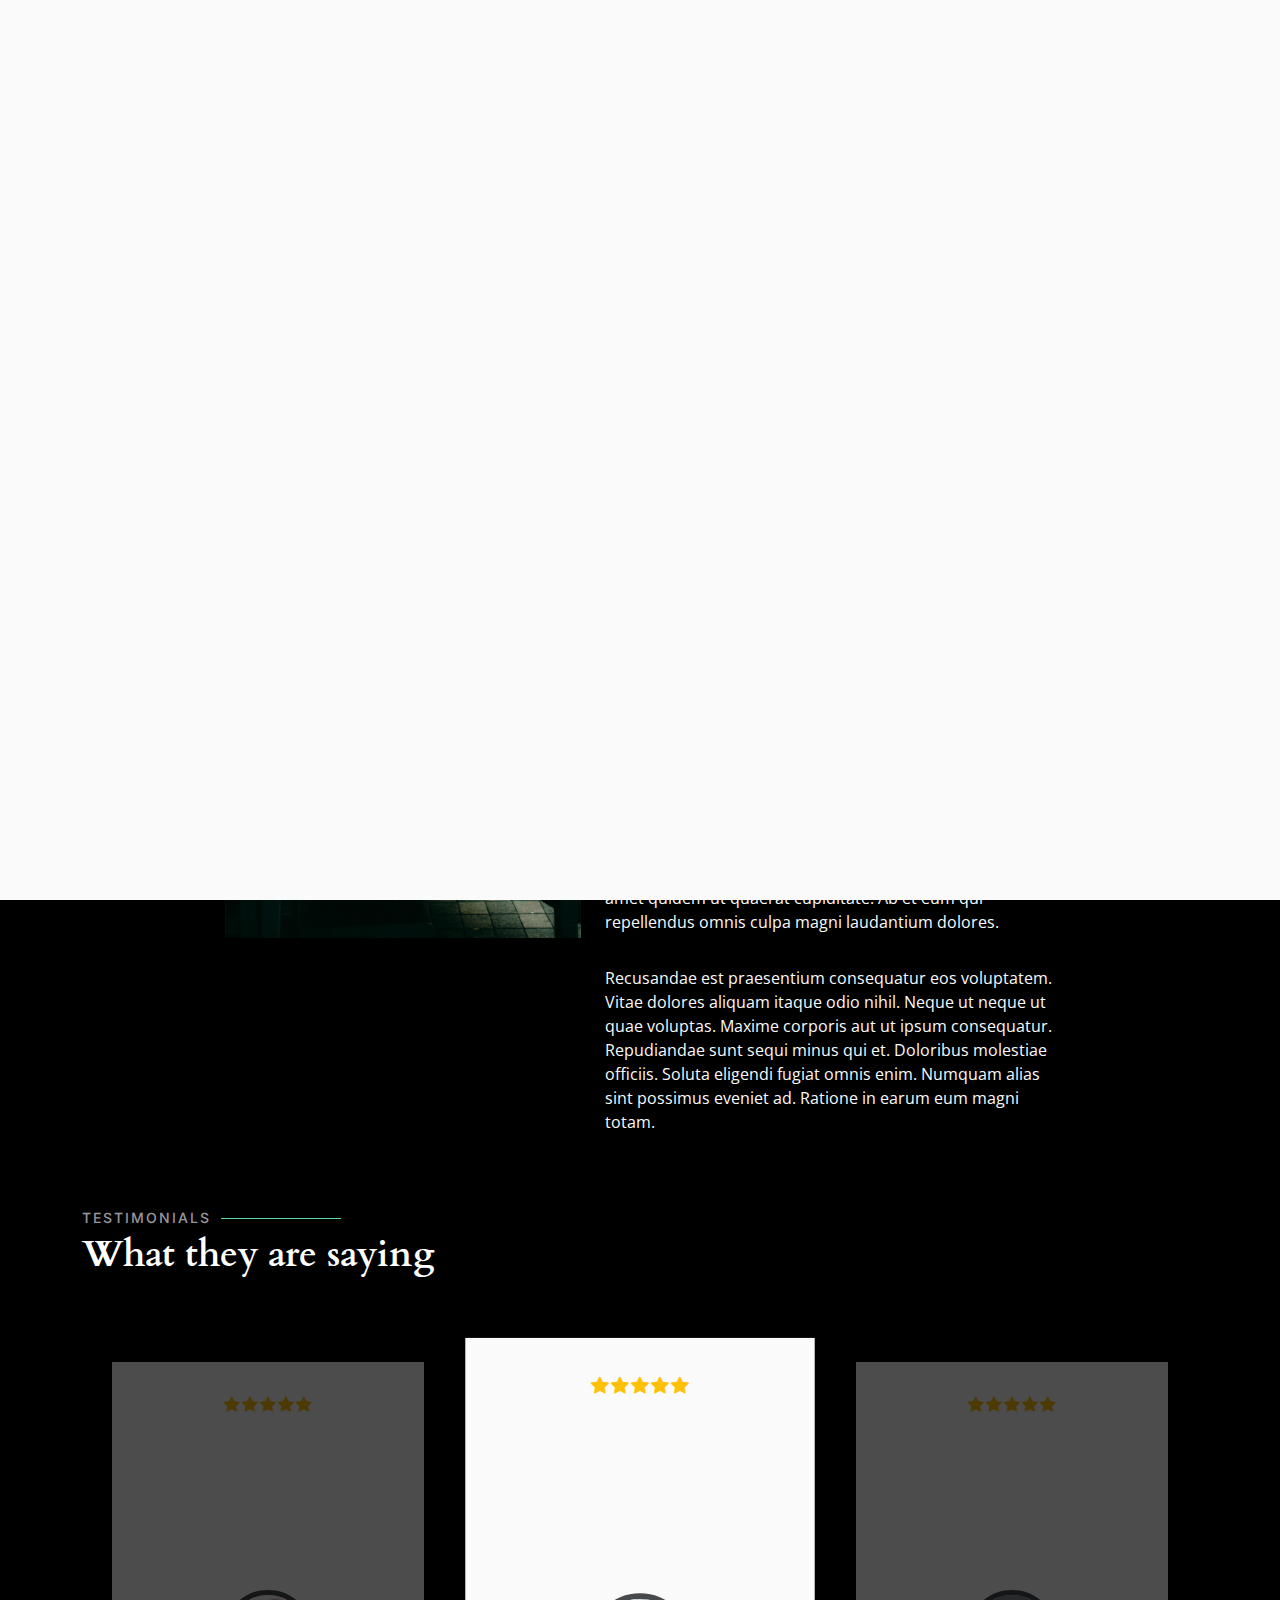
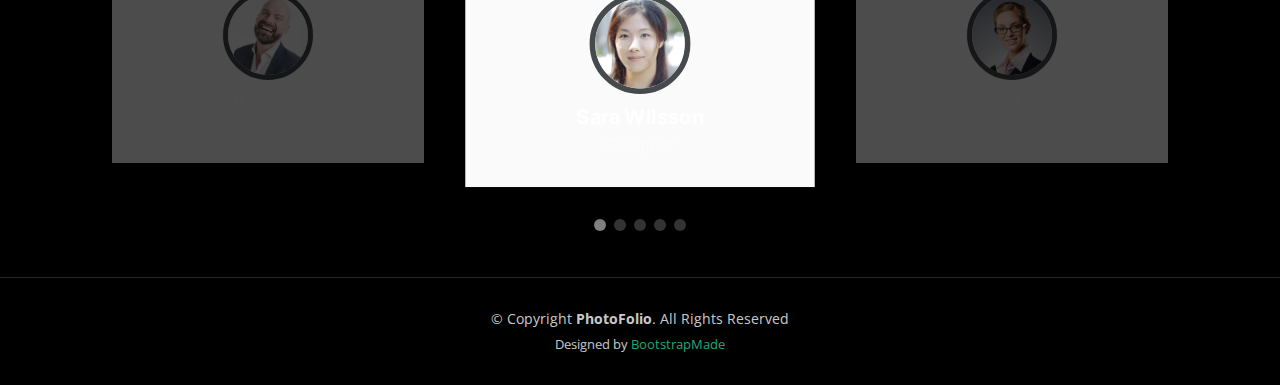
<file: about.html>
<!DOCTYPE html>
<html lang="en">

<head>
  <meta charset="utf-8">
  <meta content="width=device-width, initial-scale=1.0" name="viewport">

  <title>PhotoFolio Bootstrap Template - About</title>
  <meta content="" name="description">
  <meta content="" name="keywords">

  <!-- Favicons -->
  <link href="assets/img/favicon.png" rel="icon">
  <link href="assets/img/apple-touch-icon.png" rel="apple-touch-icon">

  <!-- Google Fonts -->
  <link rel="preconnect" href="https://fonts.googleapis.com">
  <link rel="preconnect" href="https://fonts.gstatic.com" crossorigin>
  <link href="https://fonts.googleapis.com/css2?family=Open+Sans:ital,wght@0,300;0,400;0,500;0,600;0,700;1,300;1,400;1,600;1,700&family=Inter:ital,wght@0,300;0,400;0,500;0,600;0,700;1,300;1,400;1,500;1,600;1,700&family=Cardo:ital,wght@0,400;0,700;1,400&display=swap" rel="stylesheet">

  <!-- Vendor CSS Files -->
  <link href="assets/vendor/bootstrap/css/bootstrap.min.css" rel="stylesheet">
  <link href="assets/vendor/bootstrap-icons/bootstrap-icons.css" rel="stylesheet">
  <link href="assets/vendor/swiper/swiper-bundle.min.css" rel="stylesheet">
  <link href="assets/vendor/glightbox/css/glightbox.min.css" rel="stylesheet">
  <link href="assets/vendor/aos/aos.css" rel="stylesheet">

  <!-- Template Main CSS File -->
  <link href="assets/css/main.css" rel="stylesheet">

  <!-- =======================================================
  * Template Name: PhotoFolio
  * Updated: May 30 2023 with Bootstrap v5.3.0
  * Template URL: https://bootstrapmade.com/photofolio-bootstrap-photography-website-template/
  * Author: BootstrapMade.com
  * License: https://bootstrapmade.com/license/
  ======================================================== -->
</head>

<body>

  <!-- ======= Header ======= -->
  <header id="header" class="header d-flex align-items-center fixed-top">
    <div class="container-fluid d-flex align-items-center justify-content-between">

      <a href="index.html" class="logo d-flex align-items-center  me-auto me-lg-0">
        <!-- Uncomment the line below if you also wish to use an image logo -->
        <!-- <img src="assets/img/logo.png" alt=""> -->
        <i class="bi bi-camera"></i>
        <h1>PhotoFolio</h1>
      </a>

      <nav id="navbar" class="navbar">
        <ul>
          <li><a href="index.html">Home</a></li>
          <li><a href="about.html" class="active">About</a></li>
          <li class="dropdown"><a href="#"><span>Gallery</span> <i class="bi bi-chevron-down dropdown-indicator"></i></a>
            <ul>
              <li><a href="gallery.html">Nature</a></li>
              <li><a href="gallery.html">People</a></li>
              <li><a href="gallery.html">Architecture</a></li>
              <li><a href="gallery.html">Animals</a></li>
              <li><a href="gallery.html">Sports</a></li>
              <li><a href="gallery.html">Travel</a></li>
              <li class="dropdown"><a href="#"><span>Sub Menu</span> <i class="bi bi-chevron-down dropdown-indicator"></i></a>
                <ul>
                  <li><a href="#">Sub Menu 1</a></li>
                  <li><a href="#">Sub Menu 2</a></li>
                  <li><a href="#">Sub Menu 3</a></li>
                </ul>
              </li>
            </ul>
          </li>
          <li><a href="services.html">Services</a></li>
          <li><a href="contact.html">Contact</a></li>
        </ul>
      </nav><!-- .navbar -->

      <div class="header-social-links">
        <a href="#" class="twitter"><i class="bi bi-twitter"></i></a>
        <a href="#" class="facebook"><i class="bi bi-facebook"></i></a>
        <a href="#" class="instagram"><i class="bi bi-instagram"></i></a>
        <a href="#" class="linkedin"><i class="bi bi-linkedin"></i></i></a>
      </div>
      <i class="mobile-nav-toggle mobile-nav-show bi bi-list"></i>
      <i class="mobile-nav-toggle mobile-nav-hide d-none bi bi-x"></i>

    </div>
  </header><!-- End Header -->

  <main id="main" data-aos="fade" data-aos-delay="1500">

    <!-- ======= End Page Header ======= -->
    <div class="page-header d-flex align-items-center">
      <div class="container position-relative">
        <div class="row d-flex justify-content-center">
          <div class="col-lg-6 text-center">
            <h2>About</h2>
            <p>Odio et unde deleniti. Deserunt numquam exercitationem. Officiis quo odio sint voluptas consequatur ut a odio voluptatem. Sit dolorum debitis veritatis natus dolores. Quasi ratione sint. Sit quaerat ipsum dolorem.</p>

            <a class="cta-btn" href="contact.html">Available for hire</a>

          </div>
        </div>
      </div>
    </div><!-- End Page Header -->

    <!-- ======= About Section ======= -->
    <section id="about" class="about">
      <div class="container">

        <div class="row gy-4 justify-content-center">
          <div class="col-lg-4">
            <img src="assets/img/profile-img.jpg" class="img-fluid" alt="">
          </div>
          <div class="col-lg-5 content">
            <h2>Professional Photographer from New York</h2>
            <p class="fst-italic py-3">
              Lorem ipsum dolor sit amet, consectetur adipiscing elit, sed do eiusmod tempor incididunt ut labore et dolore
              magna aliqua.
            </p>
            <div class="row">
              <div class="col-lg-6">
                <ul>
                  <li><i class="bi bi-chevron-right"></i> <strong>Birthday:</strong> <span>1 May 1995</span></li>
                  <li><i class="bi bi-chevron-right"></i> <strong>Website:</strong> <span>www.example.com</span></li>
                  <li><i class="bi bi-chevron-right"></i> <strong>Phone:</strong> <span>+123 456 7890</span></li>
                  <li><i class="bi bi-chevron-right"></i> <strong>City:</strong> <span>New York, USA</span></li>
                </ul>
              </div>
              <div class="col-lg-6">
                <ul>
                  <li><i class="bi bi-chevron-right"></i> <strong>Age:</strong> <span>30</span></li>
                  <li><i class="bi bi-chevron-right"></i> <strong>Degree:</strong> <span>Master</span></li>
                  <li><i class="bi bi-chevron-right"></i> <strong>PhEmailone:</strong> <span>email@example.com</span></li>
                  <li><i class="bi bi-chevron-right"></i> <strong>Freelance:</strong> <span>Available</span></li>
                </ul>
              </div>
            </div>
            <p class="py-3">
              Officiis eligendi itaque labore et dolorum mollitia officiis optio vero. Quisquam sunt adipisci omnis et ut. Nulla accusantium dolor incidunt officia tempore. Et eius omnis.
              Cupiditate ut dicta maxime officiis quidem quia. Sed et consectetur qui quia repellendus itaque neque. Aliquid amet quidem ut quaerat cupiditate. Ab et eum qui repellendus omnis culpa magni laudantium dolores.
            </p>
            <p class="m-0">
              Recusandae est praesentium consequatur eos voluptatem. Vitae dolores aliquam itaque odio nihil. Neque ut neque ut quae voluptas. Maxime corporis aut ut ipsum consequatur. Repudiandae sunt sequi minus qui et. Doloribus molestiae officiis.
              Soluta eligendi fugiat omnis enim. Numquam alias sint possimus eveniet ad. Ratione in earum eum magni totam.
            </p>
          </div>
        </div>

      </div>
    </section><!-- End About Section -->

    <!-- ======= Testimonials Section ======= -->
    <section id="testimonials" class="testimonials">
      <div class="container">

        <div class="section-header">
          <h2>Testimonials</h2>
          <p>What they are saying</p>
        </div>

        <div class="slides-3 swiper">
          <div class="swiper-wrapper">

            <div class="swiper-slide">
              <div class="testimonial-item">
                <div class="stars">
                  <i class="bi bi-star-fill"></i><i class="bi bi-star-fill"></i><i class="bi bi-star-fill"></i><i class="bi bi-star-fill"></i><i class="bi bi-star-fill"></i>
                </div>
                <p>
                  Proin iaculis purus consequat sem cure digni ssim donec porttitora entum suscipit rhoncus. Accusantium quam, ultricies eget id, aliquam eget nibh et. Maecen aliquam, risus at semper.
                </p>
                <div class="profile mt-auto">
                  <img src="assets/img/testimonials/testimonials-1.jpg" class="testimonial-img" alt="">
                  <h3>Saul Goodman</h3>
                  <h4>Ceo &amp; Founder</h4>
                </div>
              </div>
            </div><!-- End testimonial item -->

            <div class="swiper-slide">
              <div class="testimonial-item">
                <div class="stars">
                  <i class="bi bi-star-fill"></i><i class="bi bi-star-fill"></i><i class="bi bi-star-fill"></i><i class="bi bi-star-fill"></i><i class="bi bi-star-fill"></i>
                </div>
                <p>
                  Export tempor illum tamen malis malis eram quae irure esse labore quem cillum quid cillum eram malis quorum velit fore eram velit sunt aliqua noster fugiat irure amet legam anim culpa.
                </p>
                <div class="profile mt-auto">
                  <img src="assets/img/testimonials/testimonials-2.jpg" class="testimonial-img" alt="">
                  <h3>Sara Wilsson</h3>
                  <h4>Designer</h4>
                </div>
              </div>
            </div><!-- End testimonial item -->

            <div class="swiper-slide">
              <div class="testimonial-item">
                <div class="stars">
                  <i class="bi bi-star-fill"></i><i class="bi bi-star-fill"></i><i class="bi bi-star-fill"></i><i class="bi bi-star-fill"></i><i class="bi bi-star-fill"></i>
                </div>
                <p>
                  Enim nisi quem export duis labore cillum quae magna enim sint quorum nulla quem veniam duis minim tempor labore quem eram duis noster aute amet eram fore quis sint minim.
                </p>
                <div class="profile mt-auto">
                  <img src="assets/img/testimonials/testimonials-3.jpg" class="testimonial-img" alt="">
                  <h3>Jena Karlis</h3>
                  <h4>Store Owner</h4>
                </div>
              </div>
            </div><!-- End testimonial item -->

            <div class="swiper-slide">
              <div class="testimonial-item">
                <div class="stars">
                  <i class="bi bi-star-fill"></i><i class="bi bi-star-fill"></i><i class="bi bi-star-fill"></i><i class="bi bi-star-fill"></i><i class="bi bi-star-fill"></i>
                </div>
                <p>
                  Fugiat enim eram quae cillum dolore dolor amet nulla culpa multos export minim fugiat minim velit minim dolor enim duis veniam ipsum anim magna sunt elit fore quem dolore labore illum veniam.
                </p>
                <div class="profile mt-auto">
                  <img src="assets/img/testimonials/testimonials-4.jpg" class="testimonial-img" alt="">
                  <h3>Matt Brandon</h3>
                  <h4>Freelancer</h4>
                </div>
              </div>
            </div><!-- End testimonial item -->

            <div class="swiper-slide">
              <div class="testimonial-item">
                <div class="stars">
                  <i class="bi bi-star-fill"></i><i class="bi bi-star-fill"></i><i class="bi bi-star-fill"></i><i class="bi bi-star-fill"></i><i class="bi bi-star-fill"></i>
                </div>
                <p>
                  Quis quorum aliqua sint quem legam fore sunt eram irure aliqua veniam tempor noster veniam enim culpa labore duis sunt culpa nulla illum cillum fugiat legam esse veniam culpa fore nisi cillum quid.
                </p>
                <div class="profile mt-auto">
                  <img src="assets/img/testimonials/testimonials-5.jpg" class="testimonial-img" alt="">
                  <h3>John Larson</h3>
                  <h4>Entrepreneur</h4>
                </div>
              </div>
            </div><!-- End testimonial item -->

          </div>
          <div class="swiper-pagination"></div>
        </div>

      </div>
    </section><!-- End Testimonials Section -->

  </main><!-- End #main -->

  <!-- ======= Footer ======= -->
  <footer id="footer" class="footer">
    <div class="container">
      <div class="copyright">
        &copy; Copyright <strong><span>PhotoFolio</span></strong>. All Rights Reserved
      </div>
      <div class="credits">
        <!-- All the links in the footer should remain intact. -->
        <!-- You can delete the links only if you purchased the pro version. -->
        <!-- Licensing information: https://bootstrapmade.com/license/ -->
        <!-- Purchase the pro version with working PHP/AJAX contact form: https://bootstrapmade.com/photofolio-bootstrap-photography-website-template/ -->
        Designed by <a href="https://bootstrapmade.com/">BootstrapMade</a>
      </div>
    </div>
  </footer><!-- End Footer -->

  <a href="#" class="scroll-top d-flex align-items-center justify-content-center"><i class="bi bi-arrow-up-short"></i></a>

  <div id="preloader">
    <div class="line"></div>
  </div>

  <!-- Vendor JS Files -->
  <script src="assets/vendor/bootstrap/js/bootstrap.bundle.min.js"></script>
  <script src="assets/vendor/swiper/swiper-bundle.min.js"></script>
  <script src="assets/vendor/glightbox/js/glightbox.min.js"></script>
  <script src="assets/vendor/aos/aos.js"></script>
  <script src="assets/vendor/php-email-form/validate.js"></script>

  <!-- Template Main JS File -->
  <script src="assets/js/main.js"></script>

</body>

</html>
</file>
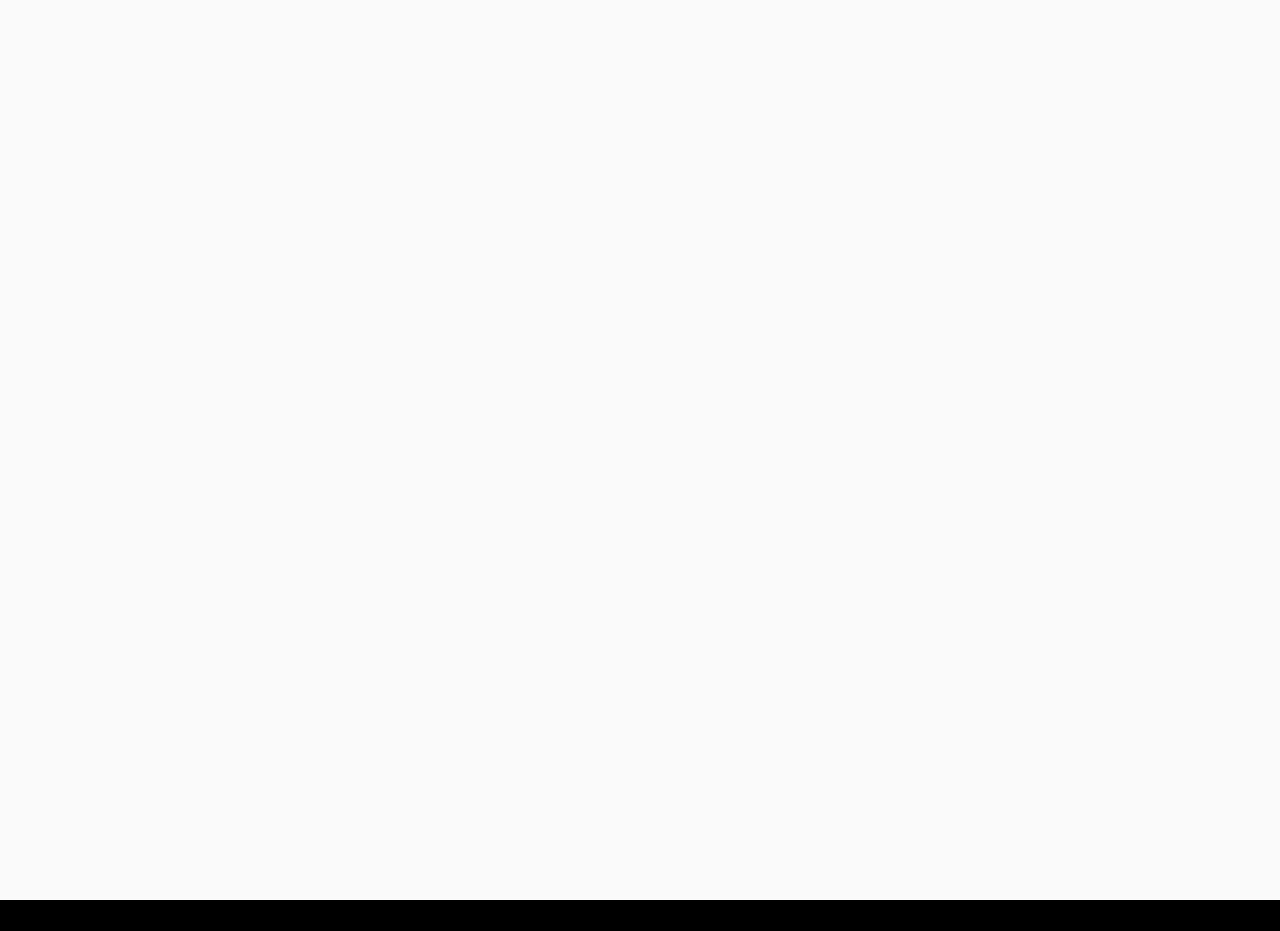
<file: contact.html>
<!DOCTYPE html>
<html lang="en">

<head>
  <meta charset="utf-8">
  <meta content="width=device-width, initial-scale=1.0" name="viewport">

  <title>PhotoFolio Bootstrap Template - Contact</title>
  <meta content="" name="description">
  <meta content="" name="keywords">

  <!-- Favicons -->
  <link href="assets/img/favicon.png" rel="icon">
  <link href="assets/img/apple-touch-icon.png" rel="apple-touch-icon">

  <!-- Google Fonts -->
  <link rel="preconnect" href="https://fonts.googleapis.com">
  <link rel="preconnect" href="https://fonts.gstatic.com" crossorigin>
  <link href="https://fonts.googleapis.com/css2?family=Open+Sans:ital,wght@0,300;0,400;0,500;0,600;0,700;1,300;1,400;1,600;1,700&family=Inter:ital,wght@0,300;0,400;0,500;0,600;0,700;1,300;1,400;1,500;1,600;1,700&family=Cardo:ital,wght@0,400;0,700;1,400&display=swap" rel="stylesheet">

  <!-- Vendor CSS Files -->
  <link href="assets/vendor/bootstrap/css/bootstrap.min.css" rel="stylesheet">
  <link href="assets/vendor/bootstrap-icons/bootstrap-icons.css" rel="stylesheet">
  <link href="assets/vendor/swiper/swiper-bundle.min.css" rel="stylesheet">
  <link href="assets/vendor/glightbox/css/glightbox.min.css" rel="stylesheet">
  <link href="assets/vendor/aos/aos.css" rel="stylesheet">

  <!-- Template Main CSS File -->
  <link href="assets/css/main.css" rel="stylesheet">

  <!-- =======================================================
  * Template Name: PhotoFolio
  * Updated: May 30 2023 with Bootstrap v5.3.0
  * Template URL: https://bootstrapmade.com/photofolio-bootstrap-photography-website-template/
  * Author: BootstrapMade.com
  * License: https://bootstrapmade.com/license/
  ======================================================== -->
</head>

<body>

  <!-- ======= Header ======= -->
  <header id="header" class="header d-flex align-items-center fixed-top">
    <div class="container-fluid d-flex align-items-center justify-content-between">

      <a href="index.html" class="logo d-flex align-items-center  me-auto me-lg-0">
        <!-- Uncomment the line below if you also wish to use an image logo -->
        <!-- <img src="assets/img/logo.png" alt=""> -->
        <i class="bi bi-camera"></i>
        <h1>PhotoFolio</h1>
      </a>

      <nav id="navbar" class="navbar">
        <ul>
          <li><a href="index.html">Home</a></li>
          <li><a href="about.html">About</a></li>
          <li class="dropdown"><a href="#"><span>Gallery</span> <i class="bi bi-chevron-down dropdown-indicator"></i></a>
            <ul>
              <li><a href="gallery.html">Nature</a></li>
              <li><a href="gallery.html">People</a></li>
              <li><a href="gallery.html">Architecture</a></li>
              <li><a href="gallery.html">Animals</a></li>
              <li><a href="gallery.html">Sports</a></li>
              <li><a href="gallery.html">Travel</a></li>
              <li class="dropdown"><a href="#"><span>Sub Menu</span> <i class="bi bi-chevron-down dropdown-indicator"></i></a>
                <ul>
                  <li><a href="#">Sub Menu 1</a></li>
                  <li><a href="#">Sub Menu 2</a></li>
                  <li><a href="#">Sub Menu 3</a></li>
                </ul>
              </li>
            </ul>
          </li>
          <li><a href="services.html">Services</a></li>
          <li><a href="contact.html" class="active">Contact</a></li>
        </ul>
      </nav><!-- .navbar -->

      <div class="header-social-links">
        <a href="#" class="twitter"><i class="bi bi-twitter"></i></a>
        <a href="#" class="facebook"><i class="bi bi-facebook"></i></a>
        <a href="#" class="instagram"><i class="bi bi-instagram"></i></a>
        <a href="#" class="linkedin"><i class="bi bi-linkedin"></i></i></a>
      </div>
      <i class="mobile-nav-toggle mobile-nav-show bi bi-list"></i>
      <i class="mobile-nav-toggle mobile-nav-hide d-none bi bi-x"></i>

    </div>
  </header><!-- End Header -->

  <main id="main" data-aos="fade" data-aos-delay="1500">

    <!-- ======= End Page Header ======= -->
    <div class="page-header d-flex align-items-center">
      <div class="container position-relative">
        <div class="row d-flex justify-content-center">
          <div class="col-lg-6 text-center">
            <h2>Contact</h2>
            <p>Odio et unde deleniti. Deserunt numquam exercitationem. Officiis quo odio sint voluptas consequatur ut a odio voluptatem. Sit dolorum debitis veritatis natus dolores. Quasi ratione sint. Sit quaerat ipsum dolorem.</p>

          </div>
        </div>
      </div>
    </div><!-- End Page Header -->

    <!-- ======= Contact Section ======= -->
    <section id="contact" class="contact">
      <div class="container">

        <div class="row gy-4 justify-content-center">

          <div class="col-lg-3">
            <div class="info-item d-flex">
              <i class="bi bi-geo-alt flex-shrink-0"></i>
              <div>
                <h4>Location:</h4>
                <p>A108 Adam Street, New York, NY 535022</p>
              </div>
            </div>
          </div><!-- End Info Item -->

          <div class="col-lg-3">
            <div class="info-item d-flex">
              <i class="bi bi-envelope flex-shrink-0"></i>
              <div>
                <h4>Email:</h4>
                <p>info@example.com</p>
              </div>
            </div>
          </div><!-- End Info Item -->

          <div class="col-lg-3">
            <div class="info-item d-flex">
              <i class="bi bi-phone flex-shrink-0"></i>
              <div>
                <h4>Call:</h4>
                <p>+1 5589 55488 55</p>
              </div>
            </div>
          </div><!-- End Info Item -->

        </div>

        <div class="row justify-content-center mt-4">

          <div class="col-lg-9">
            <form action="forms/contact.php" method="post" role="form" class="php-email-form">
              <div class="row">
                <div class="col-md-6 form-group">
                  <input type="text" name="name" class="form-control" id="name" placeholder="Your Name" required>
                </div>
                <div class="col-md-6 form-group mt-3 mt-md-0">
                  <input type="email" class="form-control" name="email" id="email" placeholder="Your Email" required>
                </div>
              </div>
              <div class="form-group mt-3">
                <input type="text" class="form-control" name="subject" id="subject" placeholder="Subject" required>
              </div>
              <div class="form-group mt-3">
                <textarea class="form-control" name="message" rows="5" placeholder="Message" required></textarea>
              </div>
              <div class="my-3">
                <div class="loading">Loading</div>
                <div class="error-message"></div>
                <div class="sent-message">Your message has been sent. Thank you!</div>
              </div>
              <div class="text-center"><button type="submit">Send Message</button></div>
            </form>
          </div><!-- End Contact Form -->

        </div>

      </div>
    </section><!-- End Contact Section -->

  </main><!-- End #main -->

  <!-- ======= Footer ======= -->
  <footer id="footer" class="footer">
    <div class="container">
      <div class="copyright">
        &copy; Copyright <strong><span>PhotoFolio</span></strong>. All Rights Reserved
      </div>
      <div class="credits">
        <!-- All the links in the footer should remain intact. -->
        <!-- You can delete the links only if you purchased the pro version. -->
        <!-- Licensing information: https://bootstrapmade.com/license/ -->
        <!-- Purchase the pro version with working PHP/AJAX contact form: https://bootstrapmade.com/photofolio-bootstrap-photography-website-template/ -->
        Designed by <a href="https://bootstrapmade.com/">BootstrapMade</a>
      </div>
    </div>
  </footer><!-- End Footer -->

  <a href="#" class="scroll-top d-flex align-items-center justify-content-center"><i class="bi bi-arrow-up-short"></i></a>

  <div id="preloader">
    <div class="line"></div>
  </div>

  <!-- Vendor JS Files -->
  <script src="assets/vendor/bootstrap/js/bootstrap.bundle.min.js"></script>
  <script src="assets/vendor/swiper/swiper-bundle.min.js"></script>
  <script src="assets/vendor/glightbox/js/glightbox.min.js"></script>
  <script src="assets/vendor/aos/aos.js"></script>
  <script src="assets/vendor/php-email-form/validate.js"></script>

  <!-- Template Main JS File -->
  <script src="assets/js/main.js"></script>

</body>

</html>
</file>
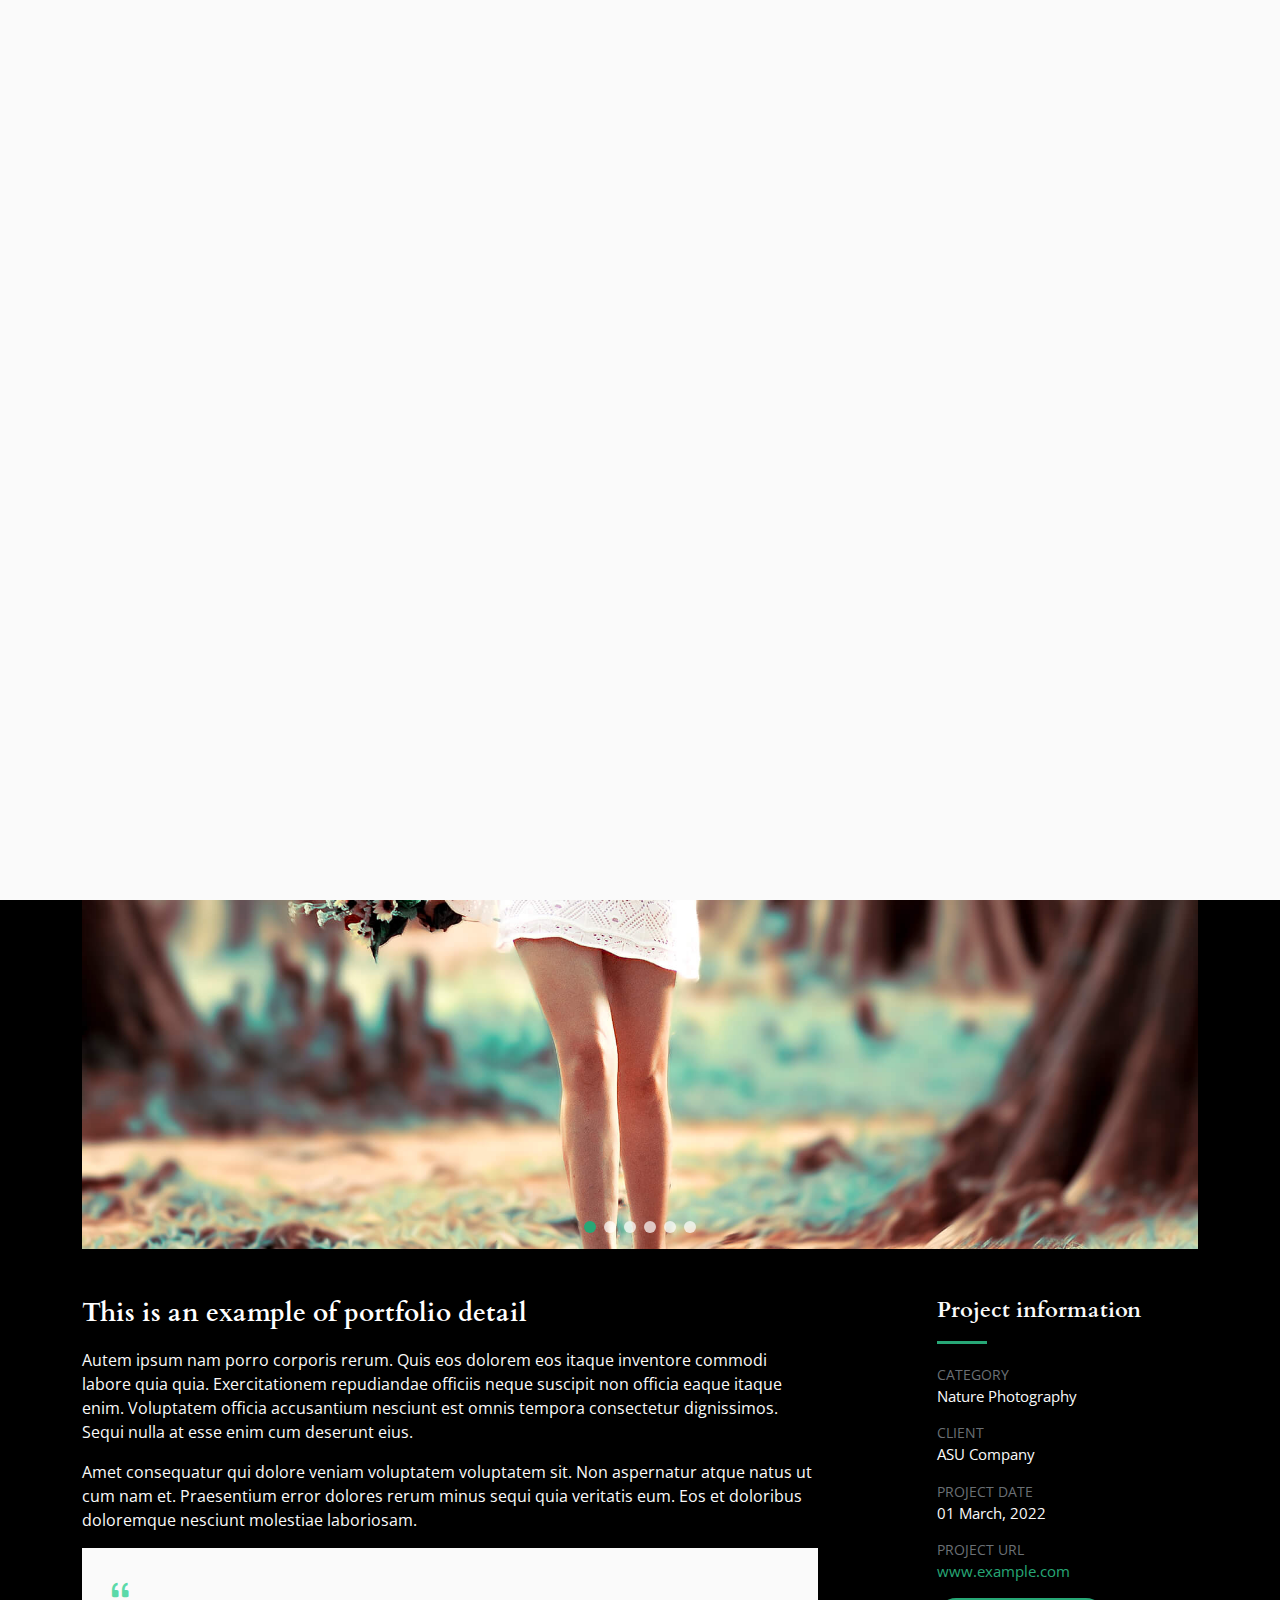
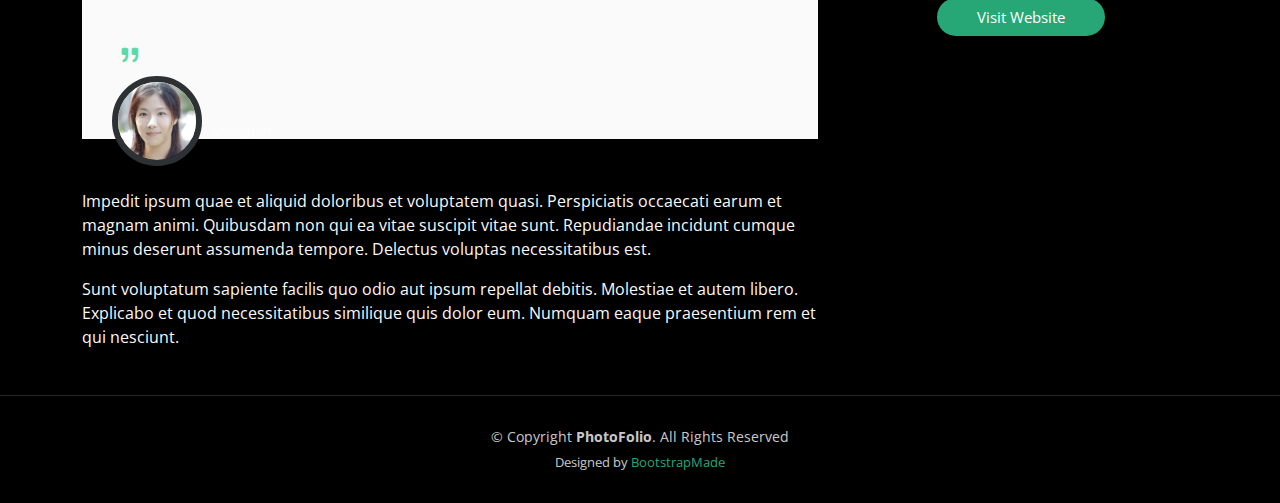
<file: gallery-single.html>
<!DOCTYPE html>
<html lang="en">

<head>
  <meta charset="utf-8">
  <meta content="width=device-width, initial-scale=1.0" name="viewport">

  <title>PhotoFolio Bootstrap Template - Gallery Single</title>
  <meta content="" name="description">
  <meta content="" name="keywords">

  <!-- Favicons -->
  <link href="assets/img/favicon.png" rel="icon">
  <link href="assets/img/apple-touch-icon.png" rel="apple-touch-icon">

  <!-- Google Fonts -->
  <link rel="preconnect" href="https://fonts.googleapis.com">
  <link rel="preconnect" href="https://fonts.gstatic.com" crossorigin>
  <link href="https://fonts.googleapis.com/css2?family=Open+Sans:ital,wght@0,300;0,400;0,500;0,600;0,700;1,300;1,400;1,600;1,700&family=Inter:ital,wght@0,300;0,400;0,500;0,600;0,700;1,300;1,400;1,500;1,600;1,700&family=Cardo:ital,wght@0,400;0,700;1,400&display=swap" rel="stylesheet">

  <!-- Vendor CSS Files -->
  <link href="assets/vendor/bootstrap/css/bootstrap.min.css" rel="stylesheet">
  <link href="assets/vendor/bootstrap-icons/bootstrap-icons.css" rel="stylesheet">
  <link href="assets/vendor/swiper/swiper-bundle.min.css" rel="stylesheet">
  <link href="assets/vendor/glightbox/css/glightbox.min.css" rel="stylesheet">
  <link href="assets/vendor/aos/aos.css" rel="stylesheet">

  <!-- Template Main CSS File -->
  <link href="assets/css/main.css" rel="stylesheet">

  <!-- =======================================================
  * Template Name: PhotoFolio
  * Updated: May 30 2023 with Bootstrap v5.3.0
  * Template URL: https://bootstrapmade.com/photofolio-bootstrap-photography-website-template/
  * Author: BootstrapMade.com
  * License: https://bootstrapmade.com/license/
  ======================================================== -->
</head>

<body>

  <!-- ======= Header ======= -->
  <header id="header" class="header d-flex align-items-center fixed-top">
    <div class="container-fluid d-flex align-items-center justify-content-between">

      <a href="index.html" class="logo d-flex align-items-center  me-auto me-lg-0">
        <!-- Uncomment the line below if you also wish to use an image logo -->
        <!-- <img src="assets/img/logo.png" alt=""> -->
        <i class="bi bi-camera"></i>
        <h1>PhotoFolio</h1>
      </a>

      <nav id="navbar" class="navbar">
        <ul>
          <li><a href="index.html">Home</a></li>
          <li><a href="about.html">About</a></li>
          <li class="dropdown"><a href="#"><span>Gallery</span> <i class="bi bi-chevron-down dropdown-indicator"></i></a>
            <ul>
              <li><a href="gallery.html" class="active">Nature</a></li>
              <li><a href="gallery.html">People</a></li>
              <li><a href="gallery.html">Architecture</a></li>
              <li><a href="gallery.html">Animals</a></li>
              <li><a href="gallery.html">Sports</a></li>
              <li><a href="gallery.html">Travel</a></li>
              <li class="dropdown"><a href="#"><span>Sub Menu</span> <i class="bi bi-chevron-down dropdown-indicator"></i></a>
                <ul>
                  <li><a href="#">Sub Menu 1</a></li>
                  <li><a href="#">Sub Menu 2</a></li>
                  <li><a href="#">Sub Menu 3</a></li>
                </ul>
              </li>
            </ul>
          </li>
          <li><a href="services.html">Services</a></li>
          <li><a href="contact.html">Contact</a></li>
        </ul>
      </nav><!-- .navbar -->

      <div class="header-social-links">
        <a href="#" class="twitter"><i class="bi bi-twitter"></i></a>
        <a href="#" class="facebook"><i class="bi bi-facebook"></i></a>
        <a href="#" class="instagram"><i class="bi bi-instagram"></i></a>
        <a href="#" class="linkedin"><i class="bi bi-linkedin"></i></i></a>
      </div>
      <i class="mobile-nav-toggle mobile-nav-show bi bi-list"></i>
      <i class="mobile-nav-toggle mobile-nav-hide d-none bi bi-x"></i>

    </div>
  </header><!-- End Header -->

  <main id="main" data-aos="fade" data-aos-delay="1500">

    <!-- ======= End Page Header ======= -->
    <div class="page-header d-flex align-items-center">
      <div class="container position-relative">
        <div class="row d-flex justify-content-center">
          <div class="col-lg-6 text-center">
            <h2>Gallery Single</h2>
            <p>Odio et unde deleniti. Deserunt numquam exercitationem. Officiis quo odio sint voluptas consequatur ut a odio voluptatem. Sit dolorum debitis veritatis natus dolores. Quasi ratione sint. Sit quaerat ipsum dolorem.</p>

            <a class="cta-btn" href="contact.html">Available for hire</a>

          </div>
        </div>
      </div>
    </div><!-- End Page Header -->

    <!-- ======= Gallery Single Section ======= -->
    <section id="gallery-single" class="gallery-single">
      <div class="container">

        <div class="position-relative h-100">
          <div class="slides-1 portfolio-details-slider swiper">
            <div class="swiper-wrapper align-items-center">

              <div class="swiper-slide">
                <img src="assets/img/gallery/gallery-8.jpg" alt="">
              </div>
              <div class="swiper-slide">
                <img src="assets/img/gallery/gallery-9.jpg" alt="">
              </div>
              <div class="swiper-slide">
                <img src="assets/img/gallery/gallery-10.jpg" alt="">
              </div>
              <div class="swiper-slide">
                <img src="assets/img/gallery/gallery-11.jpg" alt="">
              </div>
              <div class="swiper-slide">
                <img src="assets/img/gallery/gallery-12.jpg" alt="">
              </div>
              <div class="swiper-slide">
                <img src="assets/img/gallery/gallery-13.jpg" alt="">
              </div>

            </div>
            <div class="swiper-pagination"></div>
          </div>
          <div class="swiper-button-prev"></div>
          <div class="swiper-button-next"></div>

        </div>

        <div class="row justify-content-between gy-4 mt-4">

          <div class="col-lg-8">
            <div class="portfolio-description">
              <h2>This is an example of portfolio detail</h2>
              <p>
                Autem ipsum nam porro corporis rerum. Quis eos dolorem eos itaque inventore commodi labore quia quia. Exercitationem repudiandae officiis neque suscipit non officia eaque itaque enim. Voluptatem officia accusantium nesciunt est omnis tempora consectetur dignissimos. Sequi nulla at esse enim cum deserunt eius.
              </p>
              <p>
                Amet consequatur qui dolore veniam voluptatem voluptatem sit. Non aspernatur atque natus ut cum nam et. Praesentium error dolores rerum minus sequi quia veritatis eum. Eos et doloribus doloremque nesciunt molestiae laboriosam.
              </p>

              <div class="testimonial-item">
                <p>
                  <i class="bi bi-quote quote-icon-left"></i>
                  Export tempor illum tamen malis malis eram quae irure esse labore quem cillum quid cillum eram malis quorum velit fore eram velit sunt aliqua noster fugiat irure amet legam anim culpa.
                  <i class="bi bi-quote quote-icon-right"></i>
                </p>
                <div>
                  <img src="assets/img/testimonials/testimonials-2.jpg" class="testimonial-img" alt="">
                  <h3>Sara Wilsson</h3>
                  <h4>Designer</h4>
                </div>
              </div>

              <p>
                Impedit ipsum quae et aliquid doloribus et voluptatem quasi. Perspiciatis occaecati earum et magnam animi. Quibusdam non qui ea vitae suscipit vitae sunt. Repudiandae incidunt cumque minus deserunt assumenda tempore. Delectus voluptas necessitatibus est.

              <p>
                Sunt voluptatum sapiente facilis quo odio aut ipsum repellat debitis. Molestiae et autem libero. Explicabo et quod necessitatibus similique quis dolor eum. Numquam eaque praesentium rem et qui nesciunt.
              </p>

            </div>
          </div>

          <div class="col-lg-3">
            <div class="portfolio-info">
              <h3>Project information</h3>
              <ul>
                <li><strong>Category</strong> <span>Nature Photography</span></li>
                <li><strong>Client</strong> <span>ASU Company</span></li>
                <li><strong>Project date</strong> <span>01 March, 2022</span></li>
                <li><strong>Project URL</strong> <a href="#">www.example.com</a></li>
                <li><a href="#" class="btn-visit align-self-start">Visit Website</a></li>
              </ul>
            </div>
          </div>

        </div>

      </div>
    </section><!-- End Gallery Single Section -->

  </main><!-- End #main -->

  <!-- ======= Footer ======= -->
  <footer id="footer" class="footer">
    <div class="container">
      <div class="copyright">
        &copy; Copyright <strong><span>PhotoFolio</span></strong>. All Rights Reserved
      </div>
      <div class="credits">
        <!-- All the links in the footer should remain intact. -->
        <!-- You can delete the links only if you purchased the pro version. -->
        <!-- Licensing information: https://bootstrapmade.com/license/ -->
        <!-- Purchase the pro version with working PHP/AJAX contact form: https://bootstrapmade.com/photofolio-bootstrap-photography-website-template/ -->
        Designed by <a href="https://bootstrapmade.com/">BootstrapMade</a>
      </div>
    </div>
  </footer><!-- End Footer -->

  <a href="#" class="scroll-top d-flex align-items-center justify-content-center"><i class="bi bi-arrow-up-short"></i></a>

  <div id="preloader">
    <div class="line"></div>
  </div>

  <!-- Vendor JS Files -->
  <script src="assets/vendor/bootstrap/js/bootstrap.bundle.min.js"></script>
  <script src="assets/vendor/swiper/swiper-bundle.min.js"></script>
  <script src="assets/vendor/glightbox/js/glightbox.min.js"></script>
  <script src="assets/vendor/aos/aos.js"></script>
  <script src="assets/vendor/php-email-form/validate.js"></script>

  <!-- Template Main JS File -->
  <script src="assets/js/main.js"></script>

</body>

</html>
</file>
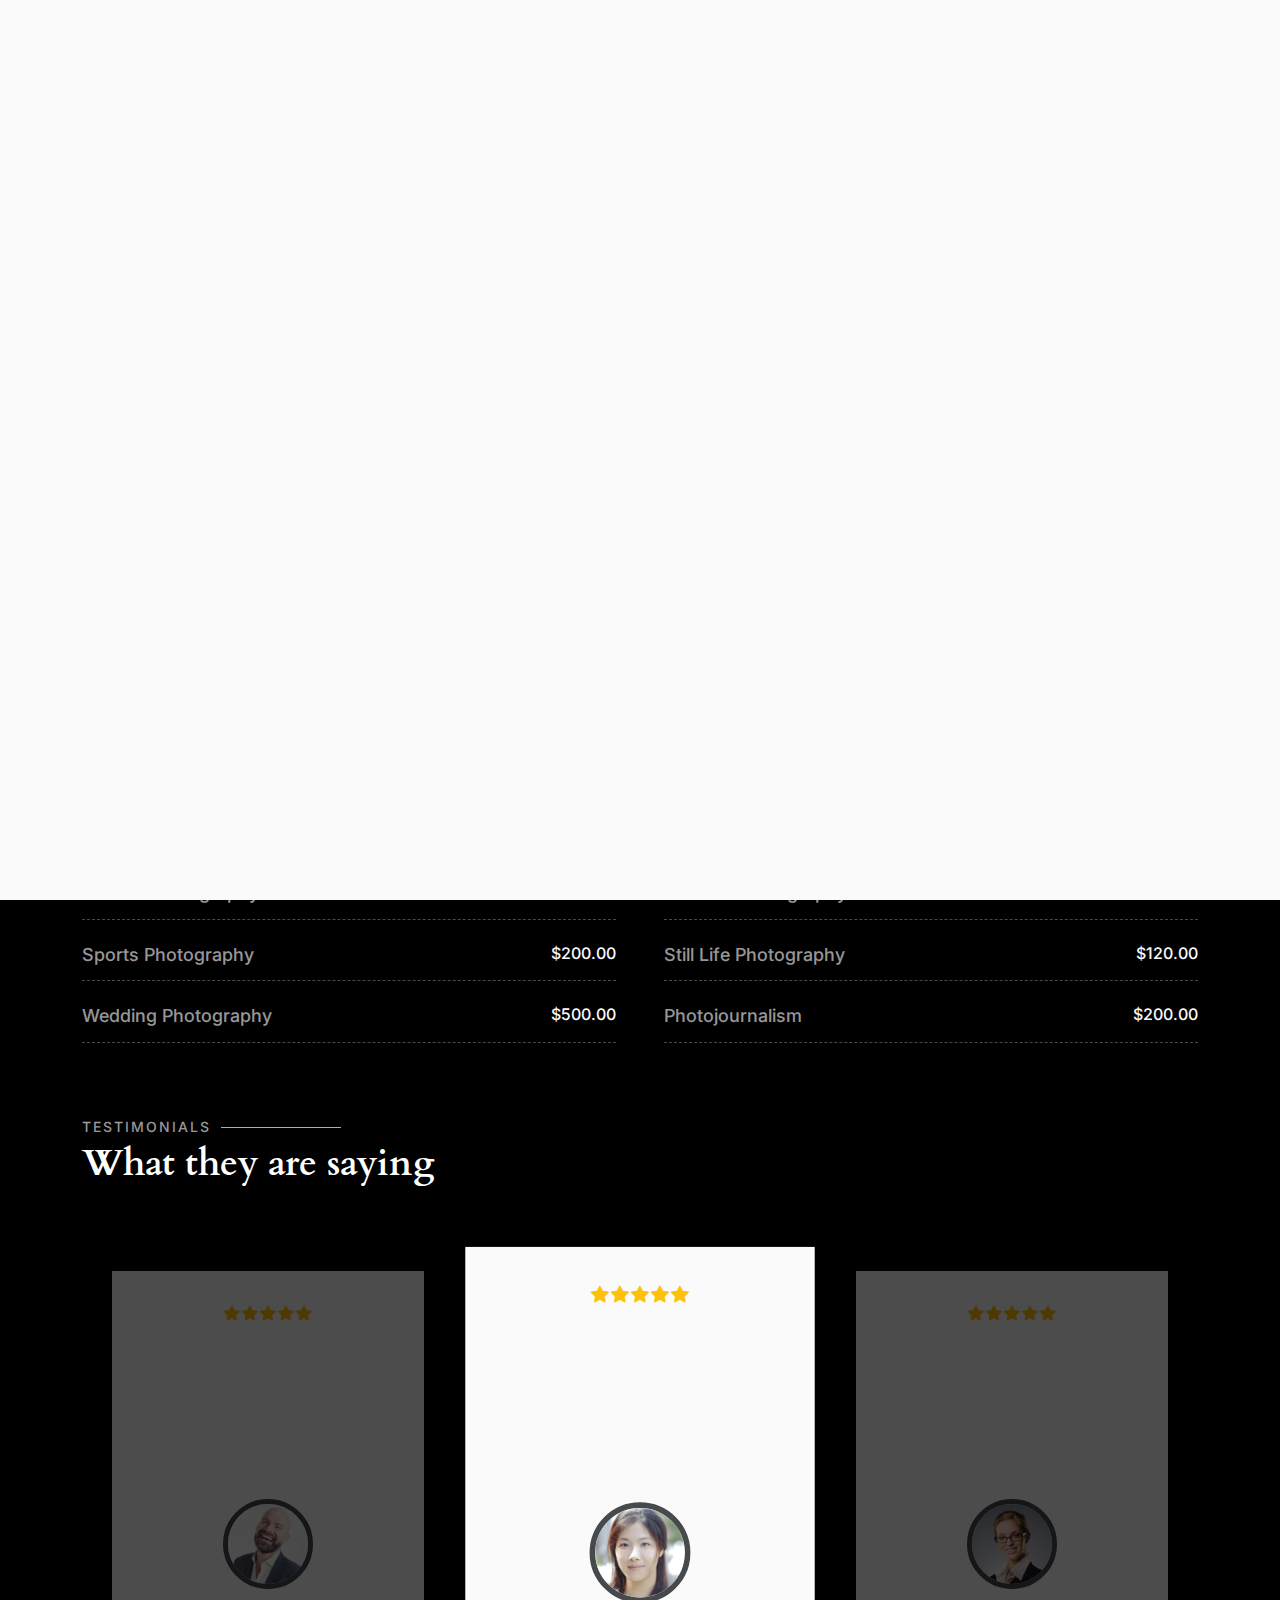
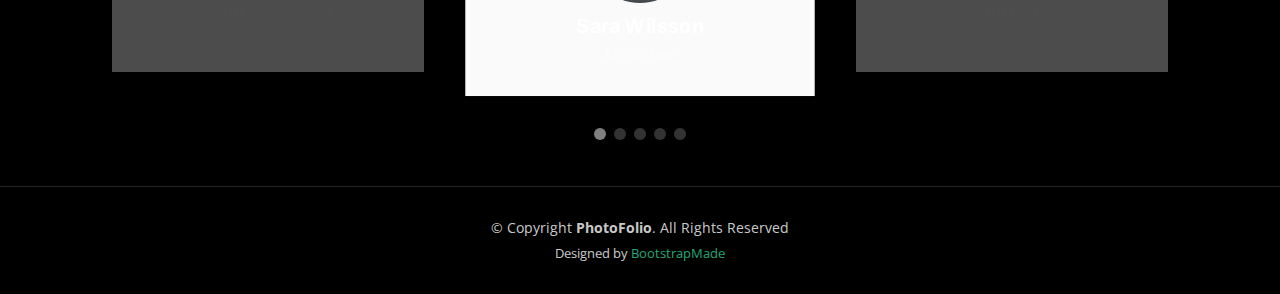
<file: services.html>
<!DOCTYPE html>
<html lang="en">

<head>
  <meta charset="utf-8">
  <meta content="width=device-width, initial-scale=1.0" name="viewport">

  <title>PhotoFolio Bootstrap Template - Services</title>
  <meta content="" name="description">
  <meta content="" name="keywords">

  <!-- Favicons -->
  <link href="assets/img/favicon.png" rel="icon">
  <link href="assets/img/apple-touch-icon.png" rel="apple-touch-icon">

  <!-- Google Fonts -->
  <link rel="preconnect" href="https://fonts.googleapis.com">
  <link rel="preconnect" href="https://fonts.gstatic.com" crossorigin>
  <link href="https://fonts.googleapis.com/css2?family=Open+Sans:ital,wght@0,300;0,400;0,500;0,600;0,700;1,300;1,400;1,600;1,700&family=Inter:ital,wght@0,300;0,400;0,500;0,600;0,700;1,300;1,400;1,500;1,600;1,700&family=Cardo:ital,wght@0,400;0,700;1,400&display=swap" rel="stylesheet">

  <!-- Vendor CSS Files -->
  <link href="assets/vendor/bootstrap/css/bootstrap.min.css" rel="stylesheet">
  <link href="assets/vendor/bootstrap-icons/bootstrap-icons.css" rel="stylesheet">
  <link href="assets/vendor/swiper/swiper-bundle.min.css" rel="stylesheet">
  <link href="assets/vendor/glightbox/css/glightbox.min.css" rel="stylesheet">
  <link href="assets/vendor/aos/aos.css" rel="stylesheet">

  <!-- Template Main CSS File -->
  <link href="assets/css/main.css" rel="stylesheet">

  <!-- =======================================================
  * Template Name: PhotoFolio
  * Updated: May 30 2023 with Bootstrap v5.3.0
  * Template URL: https://bootstrapmade.com/photofolio-bootstrap-photography-website-template/
  * Author: BootstrapMade.com
  * License: https://bootstrapmade.com/license/
  ======================================================== -->
</head>

<body>

  <!-- ======= Header ======= -->
  <header id="header" class="header d-flex align-items-center fixed-top">
    <div class="container-fluid d-flex align-items-center justify-content-between">

      <a href="index.html" class="logo d-flex align-items-center  me-auto me-lg-0">
        <!-- Uncomment the line below if you also wish to use an image logo -->
        <!-- <img src="assets/img/logo.png" alt=""> -->
        <i class="bi bi-camera"></i>
        <h1>PhotoFolio</h1>
      </a>

      <nav id="navbar" class="navbar">
        <ul>
          <li><a href="index.html">Home</a></li>
          <li><a href="about.html">About</a></li>
          <li class="dropdown"><a href="#"><span>Gallery</span> <i class="bi bi-chevron-down dropdown-indicator"></i></a>
            <ul>
              <li><a href="gallery.html">Nature</a></li>
              <li><a href="gallery.html">People</a></li>
              <li><a href="gallery.html">Architecture</a></li>
              <li><a href="gallery.html">Animals</a></li>
              <li><a href="gallery.html">Sports</a></li>
              <li><a href="gallery.html">Travel</a></li>
              <li class="dropdown"><a href="#"><span>Sub Menu</span> <i class="bi bi-chevron-down dropdown-indicator"></i></a>
                <ul>
                  <li><a href="#">Sub Menu 1</a></li>
                  <li><a href="#">Sub Menu 2</a></li>
                  <li><a href="#">Sub Menu 3</a></li>
                </ul>
              </li>
            </ul>
          </li>
          <li><a href="services.html" class="active">Services</a></li>
          <li><a href="contact.html">Contact</a></li>
        </ul>
      </nav><!-- .navbar -->

      <div class="header-social-links">
        <a href="#" class="twitter"><i class="bi bi-twitter"></i></a>
        <a href="#" class="facebook"><i class="bi bi-facebook"></i></a>
        <a href="#" class="instagram"><i class="bi bi-instagram"></i></a>
        <a href="#" class="linkedin"><i class="bi bi-linkedin"></i></i></a>
      </div>
      <i class="mobile-nav-toggle mobile-nav-show bi bi-list"></i>
      <i class="mobile-nav-toggle mobile-nav-hide d-none bi bi-x"></i>

    </div>
  </header><!-- End Header -->

  <main id="main" data-aos="fade" data-aos-delay="1500">

    <!-- ======= End Page Header ======= -->
    <div class="page-header d-flex align-items-center">
      <div class="container position-relative">
        <div class="row d-flex justify-content-center">
          <div class="col-lg-6 text-center">
            <h2>Services</h2>
            <p>Odio et unde deleniti. Deserunt numquam exercitationem. Officiis quo odio sint voluptas consequatur ut a odio voluptatem. Sit dolorum debitis veritatis natus dolores. Quasi ratione sint. Sit quaerat ipsum dolorem.</p>

            <a class="cta-btn" href="contact.html">Available for hire</a>

          </div>
        </div>
      </div>
    </div><!-- End Page Header -->

    <!-- ======= Services Section ======= -->
    <section id="services" class="services">
      <div class="container">

        <div class="row gy-4">

          <div class="col-xl-3 col-md-6 d-flex">
            <div class="service-item position-relative">
              <i class="bi bi-activity"></i>
              <h4><a href="" class="stretched-link">Lorem Ipsum</a></h4>
              <p>Voluptatum deleniti atque corrupti quos dolores et quas molestias excepturi</p>
            </div>
          </div><!-- End Service Item -->

          <div class="col-xl-3 col-md-6 d-flex">
            <div class="service-item position-relative">
              <i class="bi bi-bounding-box-circles"></i>
              <h4><a href="" class="stretched-link">Sed ut perspici</a></h4>
              <p>Duis aute irure dolor in reprehenderit in voluptate velit esse cillum dolore</p>
            </div>
          </div><!-- End Service Item -->

          <div class="col-xl-3 col-md-6 d-flex">
            <div class="service-item position-relative">
              <i class="bi bi-calendar4-week"></i>
              <h4><a href="" class="stretched-link">Magni Dolores</a></h4>
              <p>Excepteur sint occaecat cupidatat non proident, sunt in culpa qui officia</p>
            </div>
          </div><!-- End Service Item -->

          <div class="col-xl-3 col-md-6 d-flex">
            <div class="service-item position-relative">
              <i class="bi bi-broadcast"></i>
              <h4><a href="" class="stretched-link">Nemo Enim</a></h4>
              <p>At vero eos et accusamus et iusto odio dignissimos ducimus qui blanditiis</p>
            </div>
          </div><!-- End Service Item -->

        </div>

      </div>
    </section><!-- End Services Section -->

    <!-- ======= Pricing Section ======= -->
    <section id="pricing" class="pricing">
      <div class="container">

        <div class="section-header">
          <h2>Prices</h2>
          <p>Check my adorable pricing</p>
        </div>

        <div class="row gy-4 gx-lg-5">

          <div class="col-lg-6">
            <div class="pricing-item d-flex justify-content-between">
              <h3>Portrait Photography</h3>
              <h4>$160.00</h4>
            </div>
          </div><!-- End Pricing Item -->

          <div class="col-lg-6">
            <div class="pricing-item d-flex justify-content-between">
              <h3>Fashion Photography</h3>
              <h4>$300.00</h4>
            </div>
          </div><!-- End Pricing Item -->

          <div class="col-lg-6">
            <div class="pricing-item d-flex justify-content-between">
              <h3>Sports Photography</h3>
              <h4>$200.00</h4>
            </div>
          </div><!-- End Pricing Item -->

          <div class="col-lg-6">
            <div class="pricing-item d-flex justify-content-between">
              <h3>Still Life Photography</h3>
              <h4>$120.00</h4>
            </div>
          </div><!-- End Pricing Item -->

          <div class="col-lg-6">
            <div class="pricing-item d-flex justify-content-between">
              <h3>Wedding Photography</h3>
              <h4>$500.00</h4>
            </div>
          </div><!-- End Pricing Item -->

          <div class="col-lg-6">
            <div class="pricing-item d-flex justify-content-between">
              <h3>Photojournalism</h3>
              <h4>$200.00</h4>
            </div>
          </div><!-- End Pricing Item -->

        </div>
    </section><!-- End Pricing Section -->

    <!-- ======= Testimonials Section ======= -->
    <section id="testimonials" class="testimonials">
      <div class="container">

        <div class="section-header">
          <h2>Testimonials</h2>
          <p>What they are saying</p>
        </div>

        <div class="slides-3 swiper">
          <div class="swiper-wrapper">

            <div class="swiper-slide">
              <div class="testimonial-item">
                <div class="stars">
                  <i class="bi bi-star-fill"></i><i class="bi bi-star-fill"></i><i class="bi bi-star-fill"></i><i class="bi bi-star-fill"></i><i class="bi bi-star-fill"></i>
                </div>
                <p>
                  Proin iaculis purus consequat sem cure digni ssim donec porttitora entum suscipit rhoncus. Accusantium quam, ultricies eget id, aliquam eget nibh et. Maecen aliquam, risus at semper.
                </p>
                <div class="profile mt-auto">
                  <img src="assets/img/testimonials/testimonials-1.jpg" class="testimonial-img" alt="">
                  <h3>Saul Goodman</h3>
                  <h4>Ceo &amp; Founder</h4>
                </div>
              </div>
            </div><!-- End testimonial item -->

            <div class="swiper-slide">
              <div class="testimonial-item">
                <div class="stars">
                  <i class="bi bi-star-fill"></i><i class="bi bi-star-fill"></i><i class="bi bi-star-fill"></i><i class="bi bi-star-fill"></i><i class="bi bi-star-fill"></i>
                </div>
                <p>
                  Export tempor illum tamen malis malis eram quae irure esse labore quem cillum quid cillum eram malis quorum velit fore eram velit sunt aliqua noster fugiat irure amet legam anim culpa.
                </p>
                <div class="profile mt-auto">
                  <img src="assets/img/testimonials/testimonials-2.jpg" class="testimonial-img" alt="">
                  <h3>Sara Wilsson</h3>
                  <h4>Designer</h4>
                </div>
              </div>
            </div><!-- End testimonial item -->

            <div class="swiper-slide">
              <div class="testimonial-item">
                <div class="stars">
                  <i class="bi bi-star-fill"></i><i class="bi bi-star-fill"></i><i class="bi bi-star-fill"></i><i class="bi bi-star-fill"></i><i class="bi bi-star-fill"></i>
                </div>
                <p>
                  Enim nisi quem export duis labore cillum quae magna enim sint quorum nulla quem veniam duis minim tempor labore quem eram duis noster aute amet eram fore quis sint minim.
                </p>
                <div class="profile mt-auto">
                  <img src="assets/img/testimonials/testimonials-3.jpg" class="testimonial-img" alt="">
                  <h3>Jena Karlis</h3>
                  <h4>Store Owner</h4>
                </div>
              </div>
            </div><!-- End testimonial item -->

            <div class="swiper-slide">
              <div class="testimonial-item">
                <div class="stars">
                  <i class="bi bi-star-fill"></i><i class="bi bi-star-fill"></i><i class="bi bi-star-fill"></i><i class="bi bi-star-fill"></i><i class="bi bi-star-fill"></i>
                </div>
                <p>
                  Fugiat enim eram quae cillum dolore dolor amet nulla culpa multos export minim fugiat minim velit minim dolor enim duis veniam ipsum anim magna sunt elit fore quem dolore labore illum veniam.
                </p>
                <div class="profile mt-auto">
                  <img src="assets/img/testimonials/testimonials-4.jpg" class="testimonial-img" alt="">
                  <h3>Matt Brandon</h3>
                  <h4>Freelancer</h4>
                </div>
              </div>
            </div><!-- End testimonial item -->

            <div class="swiper-slide">
              <div class="testimonial-item">
                <div class="stars">
                  <i class="bi bi-star-fill"></i><i class="bi bi-star-fill"></i><i class="bi bi-star-fill"></i><i class="bi bi-star-fill"></i><i class="bi bi-star-fill"></i>
                </div>
                <p>
                  Quis quorum aliqua sint quem legam fore sunt eram irure aliqua veniam tempor noster veniam enim culpa labore duis sunt culpa nulla illum cillum fugiat legam esse veniam culpa fore nisi cillum quid.
                </p>
                <div class="profile mt-auto">
                  <img src="assets/img/testimonials/testimonials-5.jpg" class="testimonial-img" alt="">
                  <h3>John Larson</h3>
                  <h4>Entrepreneur</h4>
                </div>
              </div>
            </div><!-- End testimonial item -->

          </div>
          <div class="swiper-pagination"></div>
        </div>

      </div>
    </section><!-- End Testimonials Section -->

  </main><!-- End #main -->

  <!-- ======= Footer ======= -->
  <footer id="footer" class="footer">
    <div class="container">
      <div class="copyright">
        &copy; Copyright <strong><span>PhotoFolio</span></strong>. All Rights Reserved
      </div>
      <div class="credits">
        <!-- All the links in the footer should remain intact. -->
        <!-- You can delete the links only if you purchased the pro version. -->
        <!-- Licensing information: https://bootstrapmade.com/license/ -->
        <!-- Purchase the pro version with working PHP/AJAX contact form: https://bootstrapmade.com/photofolio-bootstrap-photography-website-template/ -->
        Designed by <a href="https://bootstrapmade.com/">BootstrapMade</a>
      </div>
    </div>
  </footer><!-- End Footer -->

  <a href="#" class="scroll-top d-flex align-items-center justify-content-center"><i class="bi bi-arrow-up-short"></i></a>

  <div id="preloader">
    <div class="line"></div>
  </div>

  <!-- Vendor JS Files -->
  <script src="assets/vendor/bootstrap/js/bootstrap.bundle.min.js"></script>
  <script src="assets/vendor/swiper/swiper-bundle.min.js"></script>
  <script src="assets/vendor/glightbox/js/glightbox.min.js"></script>
  <script src="assets/vendor/aos/aos.js"></script>
  <script src="assets/vendor/php-email-form/validate.js"></script>

  <!-- Template Main JS File -->
  <script src="assets/js/main.js"></script>

</body>

</html>
</file>
<file: assets/css/main.css>
/**
* Template Name: PhotoFolio
* Updated: May 30 2023 with Bootstrap v5.3.0
* Template URL: https://bootstrapmade.com/photofolio-bootstrap-photography-website-template/
* Author: BootstrapMade.com
* License: https://bootstrapmade.com/license/
*/

/*--------------------------------------------------------------
# Set main reusable colors and fonts using CSS variables
# Learn more about CSS variables at https://developer.mozilla.org/en-US/docs/Web/CSS/Using_CSS_custom_properties
--------------------------------------------------------------*/
/* Fonts */
:root {
  --font-default: "Open Sans", system-ui, -apple-system, "Segoe UI", Roboto, "Helvetica Neue", Arial, "Noto Sans", "Liberation Sans", sans-serif, "Apple Color Emoji", "Segoe UI Emoji", "Segoe UI Symbol", "Noto Color Emoji";
  --font-primary: "Inter", sans-serif;
  --font-secondary: "Cardo", sans-serif;
}

/* Colors */
:root {
  --color-default: #fafafa;
  --color-primary: #27a776;
  --color-secondary: #fafafa;
}

/* Smooth scroll behavior */
:root {
  scroll-behavior: smooth;
}

/*--------------------------------------------------------------
# General
--------------------------------------------------------------*/
body {
  font-family: var(--font-default);
  color: var(--color-default);
  background-color: #000;
}

a {
  color: var(--color-primary);
  text-decoration: none;
}

a:hover {
  color: #32cf93;
  text-decoration: none;
}

h1,
h2,
h3,
h4,
h5,
h6 {
  font-family: var(--font-primary);
}

/*--------------------------------------------------------------
# Sections & Section Header
--------------------------------------------------------------*/
.section-header {
  padding-bottom: 40px;
}

.section-header .caca {
  max-width: 2% !important;
}

.section-header h2 {
  font-size: 14px;
  font-weight: 500;
  padding: 0;
  line-height: 1px;
  margin: 0 0 5px 0;
  letter-spacing: 2px;
  text-transform: uppercase;
  color: rgba(255, 255, 255, 0.6);
  font-family: var(--font-primary);
}

.section-header h2::after {
  content: "";
  width: 120px;
  height: 1px;
  display: inline-block;
  background: #5bd9a9;
  margin: 4px 10px;
}

.section-header p {
  margin: 0;
  margin: 0;
  font-size: 36px;
  font-weight: 700;
  font-family: var(--font-secondary);
  color: #fff;
}

/*--------------------------------------------------------------
# Page Header
--------------------------------------------------------------*/
.page-header {
  padding: 120px 0 60px 0;
  min-height: 30vh;
  position: relative;
}

.page-header h2 {
  font-size: 56px;
  font-weight: 500;
  color: #fff;
  font-family: var(--font-secondary);
}

@media (max-width: 768px) {
  .page-header h2 {
    font-size: 36px;
  }
}

.page-header p {
  color: rgba(255, 255, 255, 0.8);
}

.page-header .cta-btn {
  font-family: var(--font-primary);
  font-weight: 400;
  font-size: 14px;
  display: inline-block;
  padding: 12px 40px;
  border-radius: 4px;
  letter-spacing: 1px;
  text-transform: uppercase;
  transition: 0.3s;
  color: #fff;
  background: var(--color-primary);
}

.page-header .cta-btn:hover {
  background: #2cbc85;
}

/*--------------------------------------------------------------
# Scroll top button
--------------------------------------------------------------*/
.scroll-top {
  position: fixed;
  visibility: hidden;
  opacity: 0;
  right: 15px;
  bottom: -15px;
  z-index: 99999;
  background: var(--color-primary);
  width: 44px;
  height: 44px;
  border-radius: 50px;
  transition: all 0.4s;
}

.scroll-top i {
  font-size: 24px;
  color: #fff;
  line-height: 0;
}

.scroll-top:hover {
  background: rgba(39, 167, 118, 0.8);
  color: #fff;
}

.scroll-top.active {
  visibility: visible;
  opacity: 1;
  bottom: 15px;
}

/*--------------------------------------------------------------
# Preloader
--------------------------------------------------------------*/
#preloader {
  display: flex;
  position: fixed;
  inset: 0;
  width: 100%;
  height: 100vh;
  z-index: 99999;
}

#preloader:before,
#preloader:after {
  content: "";
  background-color: var(--color-secondary);
  position: absolute;
  inset: 0;
  width: 50%;
  height: 100%;
  transition: all 0.3s ease 0s;
  z-index: -1;
}

#preloader:after {
  left: auto;
  right: 0;
}

#preloader .line {
  position: relative;
  overflow: hidden;
  margin: auto;
  width: 1px;
  height: 280px;
  transition: all 0.8s ease 0s;
}

#preloader .line:before {
  content: "";
  position: absolute;
  background-color: #fff;
  left: 0;
  top: 50%;
  width: 1px;
  height: 0%;
  transform: translateY(-50%);
  animation: lineincrease 1000ms ease-in-out 0s forwards;
}

#preloader .line:after {
  content: "";
  position: absolute;
  background-color: #999;
  left: 0;
  top: 0;
  width: 1px;
  height: 100%;
  transform: translateY(-100%);
  animation: linemove 1200ms linear 0s infinite;
  animation-delay: 2000ms;
}

#preloader.loaded .line {
  opacity: 0;
  height: 100% !important;
}

#preloader.loaded .line:after {
  opacity: 0;
}

#preloader.loaded:before,
#preloader.loaded:after {
  animation: preloaderfinish 300ms ease-in-out 500ms forwards;
}

@keyframes lineincrease {
  0% {
    height: 0%;
  }

  100% {
    height: 100%;
  }
}

@keyframes linemove {
  0% {
    transform: translateY(200%);
  }

  100% {
    transform: translateY(-100%);
  }
}

@keyframes preloaderfinish {
  0% {
    width: 5 0%;
  }

  100% {
    width: 0%;
  }
}

/*--------------------------------------------------------------
# Header
--------------------------------------------------------------*/
.header {
  transition: all 0.5s;
  z-index: 997;
  padding: 30px 0;
  background-color: #000;
}

.header .logo {
  transition: 0.3s;
}

.header .logo img {
  max-height: 40px;
  margin-right: 8px;
}

.header .logo h1 {
  font-size: 32px;
  margin: 0;
  font-weight: 400;
  color: #fff;
  font-family: var(--font-secondary);
}

.header .logo i {
  font-size: 32px;
  margin-right: 8px;
  line-height: 0;
}

@media (max-width: 575px) {
  .header .logo h1 {
    font-size: 26px;
  }

  .header .logo i {
    font-size: 24px;
  }
}

.header .header-social-links {
  padding-right: 15px;
}

.header .header-social-links a {
  color: rgba(255, 255, 255, 0.5);
  padding-left: 15px;
  display: inline-block;
  line-height: 0px;
  transition: 0.3s;
  font-size: 16px;
}

.header .header-social-links a:hover {
  color: #fff;
}

@media (max-width: 575px) {
  .header .header-social-links a {
    padding-left: 5px;
  }
}

/*--------------------------------------------------------------
# Desktop Navigation
--------------------------------------------------------------*/
@media (min-width: 1280px) {
  .navbar {
    padding: 0;
  }

  .navbar ul {
    margin: 0;
    padding: 0;
    display: flex;
    list-style: none;
    align-items: center;
  }

  .navbar li {
    position: relative;
  }

  .navbar a,
  .navbar a:focus {
    display: flex;
    align-items: center;
    justify-content: space-between;
    padding: 10px 0 10px 30px;
    font-family: var(--font-primary);
    text-transform: uppercase;
    letter-spacing: 1px;
    font-size: 13px;
    font-weight: 400;
    color: rgba(255, 255, 255, 0.5);
    white-space: nowrap;
    transition: 0.3s;
  }

  .navbar a i,
  .navbar a:focus i {
    font-size: 12px;
    line-height: 0;
    margin-left: 5px;
  }

  .navbar a:hover,
  .navbar .active,
  .navbar .active:focus,
  .navbar li:hover>a {
    color: #fff;
  }

  .navbar .dropdown ul {
    display: block;
    position: absolute;
    left: 14px;
    top: calc(100% + 30px);
    margin: 0;
    padding: 10px 0;
    z-index: 99;
    opacity: 0;
    visibility: hidden;
    background: var(--color-secondary);
    transition: 0.3s;
    border-radius: 4px;
  }

  .navbar .dropdown ul li {
    min-width: 200px;
  }

  .navbar .dropdown ul a {
    padding: 10px 20px;
    font-size: 15px;
    text-transform: none;
    font-weight: 400;
  }

  .navbar .dropdown ul a i {
    font-size: 12px;
  }

  .navbar .dropdown ul a:hover,
  .navbar .dropdown ul .active:hover,
  .navbar .dropdown ul li:hover>a {
    color: #fff;
  }

  .navbar .dropdown:hover>ul {
    opacity: 1;
    top: 100%;
    visibility: visible;
  }

  .navbar .dropdown .dropdown ul {
    top: 0;
    left: calc(100% - 30px);
    visibility: hidden;
  }

  .navbar .dropdown .dropdown:hover>ul {
    opacity: 1;
    top: 0;
    left: 100%;
    visibility: visible;
  }
}

@media (min-width: 1280px) and (max-width: 1366px) {
  .navbar .dropdown .dropdown ul {
    left: -90%;
  }

  .navbar .dropdown .dropdown:hover>ul {
    left: -100%;
  }
}

@media (min-width: 1280px) {

  .mobile-nav-show,
  .mobile-nav-hide {
    display: none;
  }
}

/*--------------------------------------------------------------
# Mobile Navigation
--------------------------------------------------------------*/
@media (max-width: 1279px) {
  .navbar {
    position: fixed;
    top: 0;
    right: -100%;
    width: 100%;
    max-width: 400px;
    bottom: 0;
    transition: 0.3s;
    z-index: 9997;
  }

  .navbar ul {
    position: absolute;
    inset: 0;
    padding: 50px 0 10px 0;
    margin: 0;
    background: rgba(0, 0, 0, 0.9);
    overflow-y: auto;
    transition: 0.3s;
    z-index: 9998;
  }

  .navbar a,
  .navbar a:focus {
    display: flex;
    align-items: center;
    justify-content: space-between;
    padding: 10px 20px;
    font-family: var(--font-primary);
    font-size: 13px;
    text-transform: uppercase;
    font-weight: 400;
    color: rgba(255, 255, 255, 0.5);
    letter-spacing: 1px;
    white-space: nowrap;
    transition: 0.3s;
  }

  .navbar a i,
  .navbar a:focus i {
    font-size: 12px;
    line-height: 0;
    margin-left: 5px;
  }

  .navbar a:hover,
  .navbar .active,
  .navbar .active:focus,
  .navbar li:hover>a {
    color: #fff;
  }

  .navbar .dropdown ul,
  .navbar .dropdown .dropdown ul {
    position: static;
    display: none;
    padding: 10px 0;
    margin: 10px 20px;
    transition: all 0.5s ease-in-out;
    border: 1px solid black;
  }

  .navbar .dropdown>.dropdown-active,
  .navbar .dropdown .dropdown>.dropdown-active {
    display: block;
  }

  .mobile-nav-show {
    color: #fff;
    font-size: 28px;
    cursor: pointer;
    line-height: 0;
    transition: 0.5s;
    z-index: 9999;
    margin: 0 10px 0 10px;
  }

  .mobile-nav-hide {
    color: #fff;
    font-size: 32px;
    cursor: pointer;
    line-height: 0;
    transition: 0.5s;
    position: fixed;
    right: 20px;
    top: 20px;
    z-index: 9999;
  }

  .mobile-nav-active {
    overflow: hidden;
  }

  .mobile-nav-active .navbar {
    right: 0;
  }

  .mobile-nav-active .navbar:before {
    content: "";
    position: fixed;
    inset: 0;
    background: rgba(22, 23, 24, 0.8);
    z-index: 9996;
  }
}

/*--------------------------------------------------------------
# About Section
--------------------------------------------------------------*/
.about .content h2 {
  font-weight: 700;
  font-size: 24px;
  color: var(--color-primary);
}

.about .content ul {
  list-style: none;
  padding: 0;
}

.about .content ul li {
  margin-bottom: 20px;
  display: flex;
  align-items: center;
}

.about .content ul strong {
  margin-right: 10px;
}

.about .content ul i {
  font-size: 16px;
  margin-right: 5px;
  color: var(--color-primary);
  line-height: 0;
}

/*--------------------------------------------------------------
# Testimonials Section
--------------------------------------------------------------*/
.testimonials {
  margin-top: 80px;
}

.testimonials .testimonial-item {
  box-sizing: content-box;
  padding: 30px;
  margin: 40px 30px;
  background: var(--color-secondary);
  min-height: 320px;
  display: flex;
  flex-direction: column;
  text-align: center;
  transition: 0.3s;
}

.testimonials .testimonial-item .stars {
  margin-bottom: 15px;
}

.testimonials .testimonial-item .stars i {
  color: #ffc107;
  margin: 0 1px;
}

.testimonials .testimonial-item .testimonial-img {
  width: 90px;
  border-radius: 50%;
  border: 5px solid #474a4d;
  margin: 0 auto;
}

.testimonials .testimonial-item h3 {
  font-size: 18px;
  font-weight: bold;
  margin: 10px 0 5px 0;
  color: #fff;
}

.testimonials .testimonial-item h4 {
  font-size: 14px;
  color: rgba(255, 255, 255, 0.5);
  margin: 0;
}

.testimonials .testimonial-item p {
  font-style: italic;
  margin: 0 auto 15px auto;
}

.testimonials .swiper-pagination {
  margin-top: 20px;
  position: relative;
}

.testimonials .swiper-pagination .swiper-pagination-bullet {
  width: 12px;
  height: 12px;
  background-color: rgba(255, 255, 255, 0.2);
  opacity: 1;
}

.testimonials .swiper-pagination .swiper-pagination-bullet-active {
  background-color: rgba(255, 255, 255, 0.5);
}

.testimonials .swiper-slide {
  opacity: 0.3;
}

@media (max-width: 1199px) {
  .testimonials .swiper-slide-active {
    opacity: 1;
  }

  .testimonials .swiper-pagination {
    margin-top: 0;
  }

  .testimonials .testimonial-item {
    margin: 40px 20px;
  }
}

@media (min-width: 1200px) {
  .testimonials .swiper-slide-next {
    opacity: 1;
    transform: scale(1.12);
  }
}

/*--------------------------------------------------------------
# Pricing Section
--------------------------------------------------------------*/
.gallery {
  margin-top: 40px;
}

.gallery .gallery-item {
  position: relative;
  overflow: hidden;
  border-radius: 10px;
}

.gallery .gallery-item img {
  transition: 0.3s;
}

.gallery .gallery-links {
  position: absolute;
  inset: 0;
  opacity: 0;
  transition: all ease-in-out 0.3s;
  background: rgba(0, 0, 0, 0.6);
  z-index: 3;
}

.gallery .gallery-links .preview-link,
.gallery .gallery-links .details-link {
  font-size: 20px;
  color: rgba(255, 255, 255, 0.5);
  transition: 0.3s;
  line-height: 1.2;
  margin: 30px 8px 0 8px;
}

.gallery .gallery-links .preview-link:hover,
.gallery .gallery-links .details-link:hover {
  color: #fff;
}

.gallery .gallery-links .details-link {
  font-size: 30px;
  line-height: 0;
}

.gallery .gallery-item:hover .gallery-links {
  opacity: 1;
}

.gallery .gallery-item:hover .preview-link,
.gallery .gallery-item:hover .details-link {
  margin-top: 0;
}

.gallery .gallery-item:hover img {
  transform: scale(1.1);
}

.glightbox-clean .gslide-description {
  background: #222425;
}

.glightbox-clean .gslide-title {
  color: rgba(255, 255, 255, 0.8);
  margin: 0;
}

/*--------------------------------------------------------------
# Gallery Single Section
--------------------------------------------------------------*/
.gallery-single .portfolio-details-slider img {
  width: 100%;
}

.gallery-single .portfolio-details-slider .swiper-pagination .swiper-pagination-bullet {
  width: 12px;
  height: 12px;
  background-color: rgba(255, 255, 255, 0.7);
  opacity: 1;
}

.gallery-single .portfolio-details-slider .swiper-pagination .swiper-pagination-bullet-active {
  background-color: var(--color-primary);
}

.gallery-single .swiper-button-prev,
.gallery-single .swiper-button-next {
  width: 48px;
  height: 48px;
}

.gallery-single .swiper-button-prev:after,
.gallery-single .swiper-button-next:after {
  color: rgba(255, 255, 255, 0.8);
  background-color: rgba(0, 0, 0, 0.2);
  font-size: 24px;
  border-radius: 50%;
  width: 48px;
  height: 48px;
  display: flex;
  align-items: center;
  justify-content: center;
  transition: 0.3s;
}

.gallery-single .swiper-button-prev:hover:after,
.gallery-single .swiper-button-next:hover:after {
  background-color: rgba(0, 0, 0, 0.6);
}

@media (max-width: 575px) {

  .gallery-single .swiper-button-prev,
  .gallery-single .swiper-button-next {
    display: none;
  }
}

.gallery-single .portfolio-info h3 {
  font-size: 22px;
  font-weight: 700;
  margin-bottom: 20px;
  padding-bottom: 20px;
  position: relative;
  font-family: var(--font-secondary);
}

.gallery-single .portfolio-info h3:after {
  content: "";
  position: absolute;
  display: block;
  width: 50px;
  height: 3px;
  background: var(--color-primary);
  left: 0;
  bottom: 0;
}

.gallery-single .portfolio-info ul {
  list-style: none;
  padding: 0;
  font-size: 15px;
}

.gallery-single .portfolio-info ul li {
  display: flex;
  flex-direction: column;
  padding-bottom: 15px;
}

.gallery-single .portfolio-info ul strong {
  text-transform: uppercase;
  font-weight: 400;
  color: #6b7075;
  font-size: 14px;
}

.gallery-single .portfolio-info .btn-visit {
  padding: 8px 40px;
  background: var(--color-primary);
  color: #fff;
  border-radius: 50px;
  transition: 0.3s;
}

.gallery-single .portfolio-info .btn-visit:hover {
  background: #2cbc85;
}

.gallery-single .portfolio-description h2 {
  font-size: 26px;
  font-weight: 700;
  margin-bottom: 20px;
  color: #fff;
  font-family: var(--font-secondary);
}

.gallery-single .portfolio-description p {
  padding: 0;
}

.gallery-single .portfolio-description .testimonial-item {
  padding: 30px 30px 0 30px;
  position: relative;
  background: var(--color-secondary);
  height: 100%;
  margin-bottom: 50px;
}

.gallery-single .portfolio-description .testimonial-item .testimonial-img {
  width: 90px;
  border-radius: 50px;
  border: 6px solid #2e3133;
  float: left;
  margin: 0 10px 0 0;
}

.gallery-single .portfolio-description .testimonial-item h3 {
  font-size: 18px;
  font-weight: bold;
  margin: 15px 0 5px 0;
  padding-top: 20px;
}

.gallery-single .portfolio-description .testimonial-item h4 {
  font-size: 14px;
  color: rgba(255, 255, 255, 0.6);
  margin: 0;
}

.gallery-single .portfolio-description .testimonial-item .quote-icon-left,
.gallery-single .portfolio-description .testimonial-item .quote-icon-right {
  color: #5bd9a9;
  font-size: 26px;
  line-height: 0;
}

.gallery-single .portfolio-description .testimonial-item .quote-icon-left {
  display: inline-block;
  left: -5px;
  position: relative;
}

.gallery-single .portfolio-description .testimonial-item .quote-icon-right {
  display: inline-block;
  right: -5px;
  position: relative;
  top: 10px;
  transform: scale(-1, -1);
}

.gallery-single .portfolio-description .testimonial-item p {
  font-style: italic;
  margin: 0 0 15px 0 0 0;
  padding: 0;
}

/*--------------------------------------------------------------
# Services Section
--------------------------------------------------------------*/
.services .service-item {
  padding: 50px 30px;
  transition: all ease-in-out 0.4s;
  background: var(--color-secondary);
  height: 100%;
  overflow: hidden;
  z-index: 1;
}

.services .service-item:before {
  content: "";
  position: absolute;
  background: #1d1f20;
  top: -200px;
  transition: all 0.3s;
  z-index: -1;
}

.services .service-item i {
  background: var(--color-primary);
  color: #fff;
  font-size: 24px;
  transition: 0.3s;
  display: flex;
  align-items: center;
  justify-content: center;
  width: 56px;
  height: 56px;
  border-radius: 50%;
}

.services .service-item h4 {
  font-weight: 600;
  margin: 15px 0 0 0;
  transition: 0.3s;
  font-size: 20px;
}

.services .service-item h4 a {
  color: #fff;
}

.services .service-item p {
  line-height: 24px;
  font-size: 14px;
  margin: 15px 0 0 0;
}

.services .service-item:hover:before {
  background: var(--color-primary);
  right: 0;
  top: 0;
  width: 100%;
  height: 100%;
  border-radius: 0px;
}

.services .service-item:hover h4 a,
.services .service-item:hover p {
  color: #fff;
}

.services .service-item:hover i {
  background: #fff;
  color: var(--color-primary);
}

/*--------------------------------------------------------------
# Pricing Section
--------------------------------------------------------------*/
.pricing {
  margin-top: 80px;
}

.pricing .pricing-item {
  border-bottom: 1px dashed #474a4d;
  width: 100%;
  height: 100%;
  padding: 0 0 15px 0;
}

.pricing .pricing-item h3 {
  margin: 0;
  font-size: 18px;
  font-weight: 500;
  color: rgba(255, 255, 255, 0.6);
}

.pricing .pricing-item h4 {
  margin: 0;
  font-size: 16px;
}

/*--------------------------------------------------------------
# Contact Section
--------------------------------------------------------------*/
.contact .info-item+.info-item {
  margin-top: 40px;
}

.contact .info-item i {
  font-size: 20px;
  color: var(--color-primary);
  float: left;
  width: 44px;
  height: 44px;
  background: #222425;
  display: flex;
  justify-content: center;
  align-items: center;
  border-radius: 50px;
  transition: all 0.3s ease-in-out;
  margin-right: 15px;
}

.contact .info-item h4 {
  padding: 0;
  font-size: 20px;
  font-weight: 600;
  margin-bottom: 5px;
  color: rgba(255, 255, 255, 0.5);
}

.contact .info-item p {
  padding: 0;
  margin-bottom: 0;
  font-size: 14px;
  color: #fff;
}

.contact .info-item:hover i {
  background: var(--color-primary);
  color: #fff;
}

.contact .php-email-form {
  width: 100%;
}

.contact .php-email-form .form-group {
  padding-bottom: 8px;
}

.contact .php-email-form .error-message {
  display: none;
  color: #fff;
  background: #df1529;
  text-align: left;
  padding: 15px;
  font-weight: 600;
}

.contact .php-email-form .error-message br+br {
  margin-top: 25px;
}

.contact .php-email-form .sent-message {
  display: none;
  color: #fff;
  background: var(--color-primary);
  text-align: center;
  padding: 15px;
  font-weight: 600;
}

.contact .php-email-form .loading {
  display: none;
  background: var(--color-secondary);
  text-align: center;
  padding: 15px;
  color: rgba(255, 255, 255, 0.6);
}

.contact .php-email-form .loading:before {
  content: "";
  display: inline-block;
  border-radius: 50%;
  width: 24px;
  height: 24px;
  margin: 0 10px -6px 0;
  border: 3px solid var(--color-primary);
  border-top-color: var(--color-secondary);
  animation: animate-loading 1s linear infinite;
}

.contact .php-email-form input,
.contact .php-email-form textarea {
  border-radius: 4px;
  box-shadow: none;
  font-size: 14px;
  background-color: var(--color-secondary);
  border: 1px solid #2e3133;
  color: #fff;
}

.contact .php-email-form input {
  height: 44px;
}

.contact .php-email-form textarea {
  padding: 10px 12px;
}

.contact .php-email-form button[type=submit] {
  background: var(--color-primary);
  border: 0;
  padding: 10px 35px;
  color: #fff;
  transition: 0.4s;
  border-radius: 4px;
}

.contact .php-email-form button[type=submit]:hover {
  background: rgba(39, 167, 118, 0.8);
}

@keyframes animate-loading {
  0% {
    transform: rotate(0deg);
  }

  100% {
    transform: rotate(360deg);
  }
}

/*--------------------------------------------------------------
# Hero Section
--------------------------------------------------------------*/
.hero {
  width: 100%;
  min-height: 30vh;
  background: #000;
  background-size: cover;
  position: relative;
  padding: 140px 0 60px 0;
}

.hero h2 {
  margin: 0 0 10px 0;
  font-size: 38px;
  font-weight: 700;
  color: #fff;
  font-family: var(--font-secondary);
}

.hero h2 span {
  position: relative;
  z-index: 1;
  padding: 0 5px;
  display: inline-block;
}

.hero h2 span:before {
  content: "";
  position: absolute;
  height: 50%;
  bottom: 0;
  left: 0;
  right: 0;
  background: var(--color-primary);
  z-index: -1;
}

.hero p {
  color: rgba(255, 255, 255, 0.6);
  margin-bottom: 30px;
  font-size: 18px;
}

.hero .btn-get-started {
  font-family: var(--font-primary);
  font-weight: 400;
  font-size: 14px;
  display: inline-block;
  padding: 12px 40px;
  border-radius: 4px;
  letter-spacing: 1px;
  text-transform: uppercase;
  transition: 0.3s;
  color: #fff;
  background: var(--color-primary);
}

.hero .btn-get-started:hover {
  background: #2cbc85;
}

@media (max-width: 768px) {
  .hero h2 {
    font-size: 32px;
  }
}

/*--------------------------------------------------------------
# Footer
--------------------------------------------------------------*/
.footer {
  margin-top: 30px;
  padding: 30px 0;
  font-size: 14px;
  border-top: 1px solid rgba(255, 255, 255, 0.15);
}

.footer .copyright {
  text-align: center;
  color: rgba(255, 255, 255, 0.8);
}

.footer .credits {
  padding-top: 6px;
  text-align: center;
  font-size: 13px;
  color: rgba(255, 255, 255, 0.8);
}

.footer .credits a {
  color: var(--color-primary);
}
</file>
